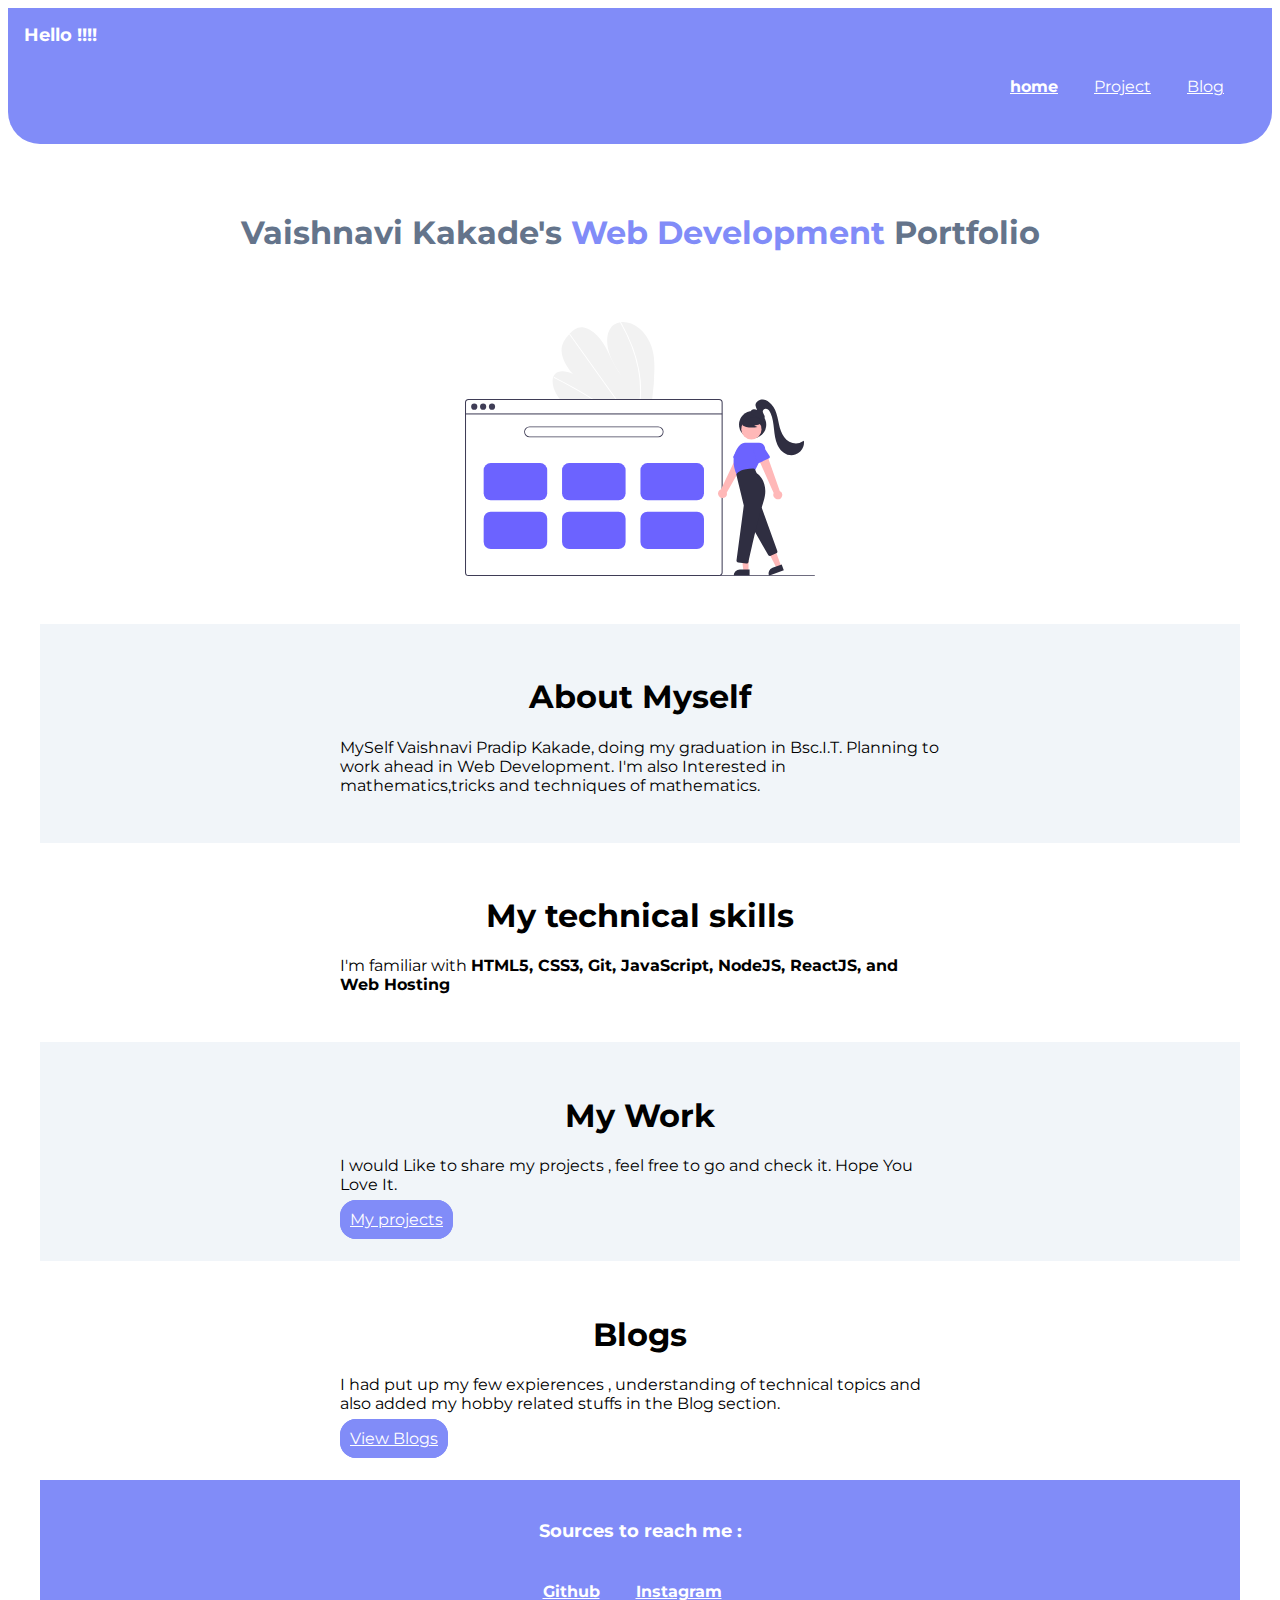
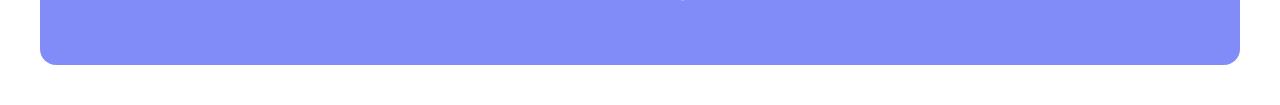
<file: index.html>
<!DOCTYPE html>
<html>
<head>
    <meta charset='utf-8'>
    <meta http-equiv='X-UA-Compatible' content='IE=edge'>
    <title>Home | adarshbalika</title>
    <link href="styles.css" rel="stylesheet" />
</head>
<body>
    <nav class="navigation">
        <div class="nav-brand">Hello !!!!</div>
        <ul class="list-non-bullet  nav-pills">
            <li class="list-item-inline"><a class="link link-active" href="/">home</a>
            </li>
         <li class="list-item-inline" ><a class="link" href="/projects.html">Project</a>
            </li>
         <li class="list-item-inline"  >  <a class="link" href="/blogs.html">Blog</a>
            </li>
        </ul>
        </nav>
        
        
<header class="hero">
    <h1 class="hero-heading">Vaishnavi Kakade's <span class="heading-inverted">Web Development </span>Portfolio</h1>
    
    <img class="hero-img" src="images/portfolio.svg"/>
    
    <section class="section ow"> 
        <div class="container container-center">
        <h1>About Myself</h1>
        <p>MySelf Vaishnavi Pradip Kakade, doing my graduation in Bsc.I.T.
            Planning to work ahead in Web Development.
            I'm also Interested in mathematics,tricks and techniques of mathematics.
            </p>
      </div>
      </section>

    <section class="section "> 
        <div class="container container-center">
        <h1>My technical skills</h1>
        <p>I'm familiar with <strong> HTML5, CSS3, Git, JavaScript, NodeJS, ReactJS, and Web Hosting
                </strong></p>
      </div>
      </section>

      <section class="section ow"> 
        <div class="container container-center">
        <h1>My Work</h1>
        <p>I would Like to share my projects , feel free to go and check it. Hope You Love It.

        </p>
        <a class="link link-primary" href="/">My projects</a>


      </div>
      </section>
   
      <section class="section "> 
        <div class="container container-center">
        <h1>Blogs</h1>
        <p>I had put up my few expierences , understanding of technical topics and also added my hobby related stuffs in the Blog section.

        </p>
        <a class="link link-primary" href="/">View Blogs</a>


      </div>
      </section>
          
      
  <footer class="footer">
      <div class="footer-header">Sources to reach me :
    </div>
      <ul class="social-links list-non-bullet">
          <li class="list-item-inline">
             <a class="link" href="https://github.com/Vaishnavikakade">Github</a>
          </li>
          <li class="list-item-inline">
            <a class="link" href="https://instagram.com/vaishnavi1232345">Instagram</a>
         </li>
         

          
      </ul>
  </footer>


          
</body>
</html>
</file>
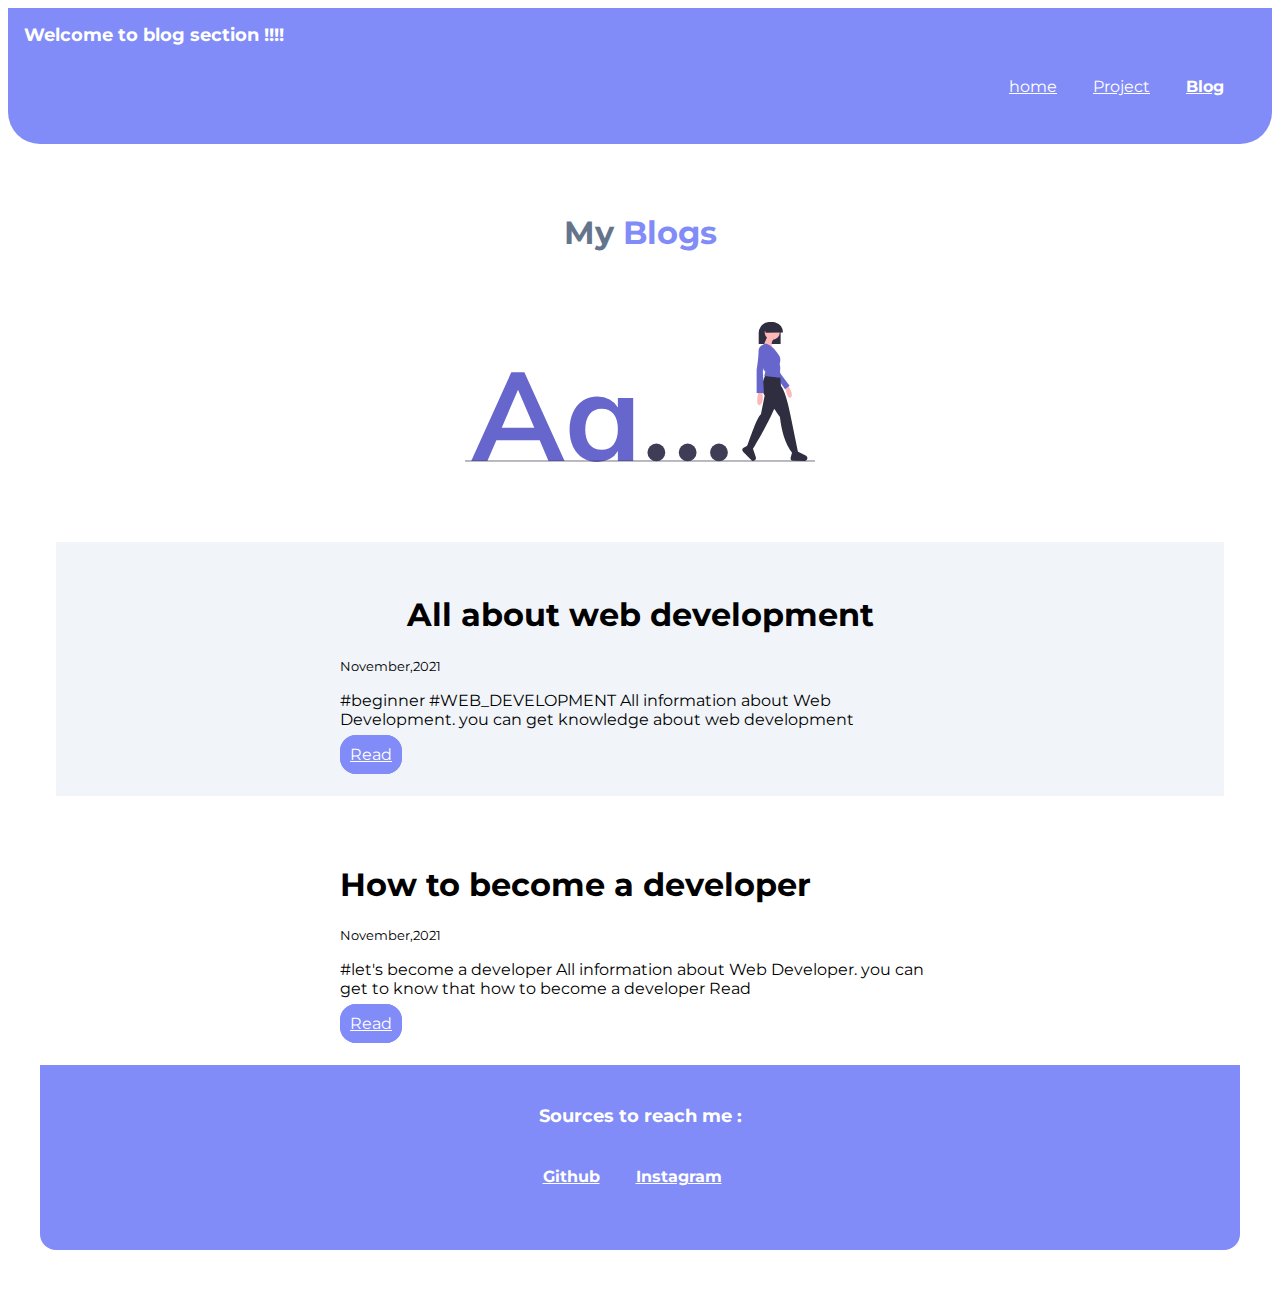
<file: blogs.html>
<!DOCTYPE html>
<html>
<head>
    <meta charset='utf-8'>
    <meta http-equiv='X-UA-Compatible' content='IE=edge'>
    <title>Home | adarshbalika</title>
    <link href="styles.css" rel="stylesheet" />
</head>
<body> 
    <nav class="navigation">
        <div class="nav-brand">Welcome to blog section !!!!</div>
        <ul class="list-non-bullet  nav-pills">
            <li class="list-item-inline"><a class="link " href="/">home</a>
            </li>
         <li class="list-item-inline" ><a class="link" href="/projects.html">Project</a>
            </li>
         <li class="list-item-inline"  >  <a class="link link-active" href="/blogs.html">Blog</a>
            </li>
        </ul>
        </nav>
        

        <header class="hero">
        
        <h1 class="hero-heading">My <span class="heading-inverted">Blogs</span></h1>
        <img class="hero-img" src="/images/blogs.svg"/>
        
        <ul class="list-non-bullet">
            <li>
             <section class="section ow">
                <div class="container container-center">
                <h1>All about web development</h1>
                <small>November,2021</small>
                <p>
                    #beginner #WEB_DEVELOPMENT
                    All information about Web Development. you can get knowledge about web development
                    
                    
                    </p>
                <a class="link link-primary" href="/">Read</a>
            
                  
             </div>
             </section> 
             </li>
        </ul> 
        <ul class="list-non-bullet">
         <li>
             <div class="container container-center">
             <h1>How to become a developer</h1>
             <small>November,2021</small>
             <p>#let's become a developer
                All information about Web Developer. you can get to know that how to become a developer
                
                Read </p>
                 <a class="link link-primary" href="/">Read</a>
            </div> 
          </li>
     </ul>
 
     
 
     <footer class="footer">
         <div class="footer-header">Sources to reach me :
       </div>
         <ul class="social-links list-non-bullet">
             <li class="list-item-inline">
                <a class="link" href="https://github.com/Vaishnavikakade">Github</a>
             </li>
             <li class="list-item-inline">
               <a class="link" href="https://instagram.com/vaishnavi1232345">Instagram</a>
            </li>
            
   
             
         </ul>
     </footer>
   
</body>
</html> 

    
    
</body>
</html>
</file>
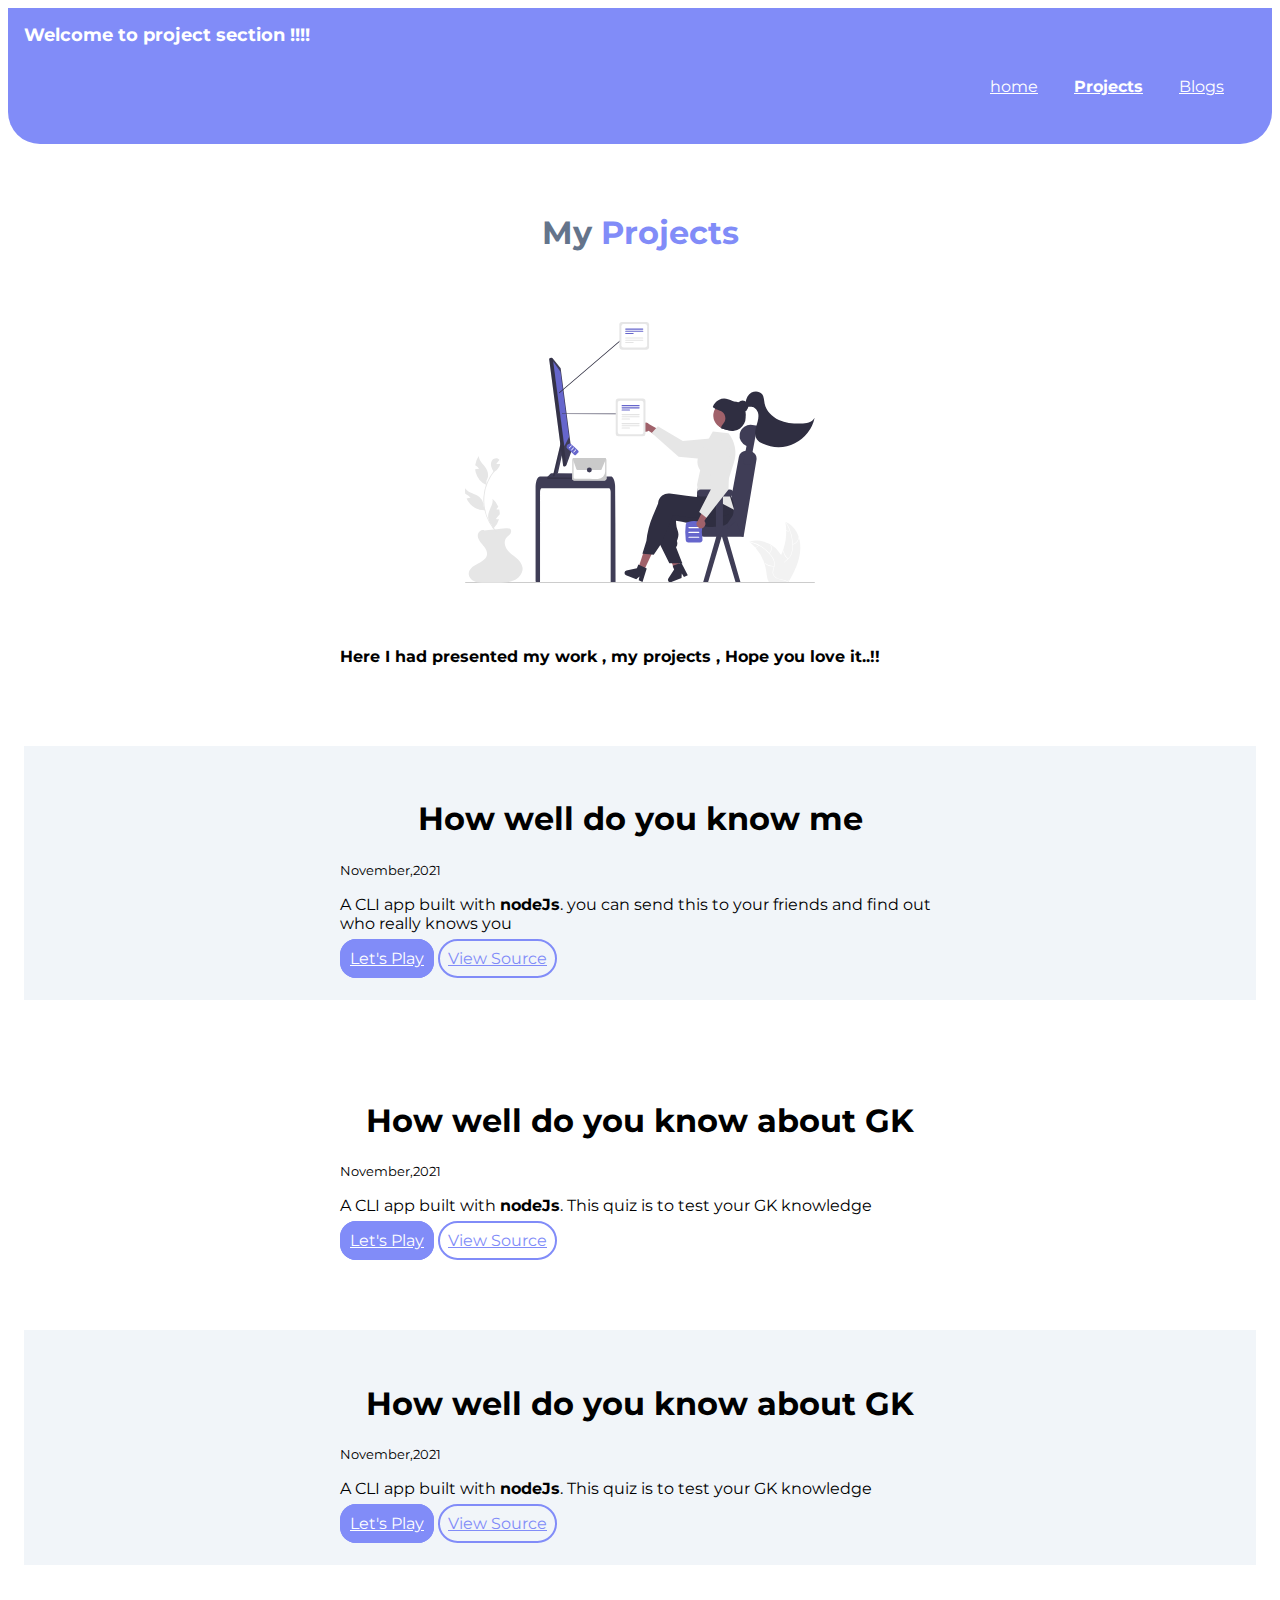
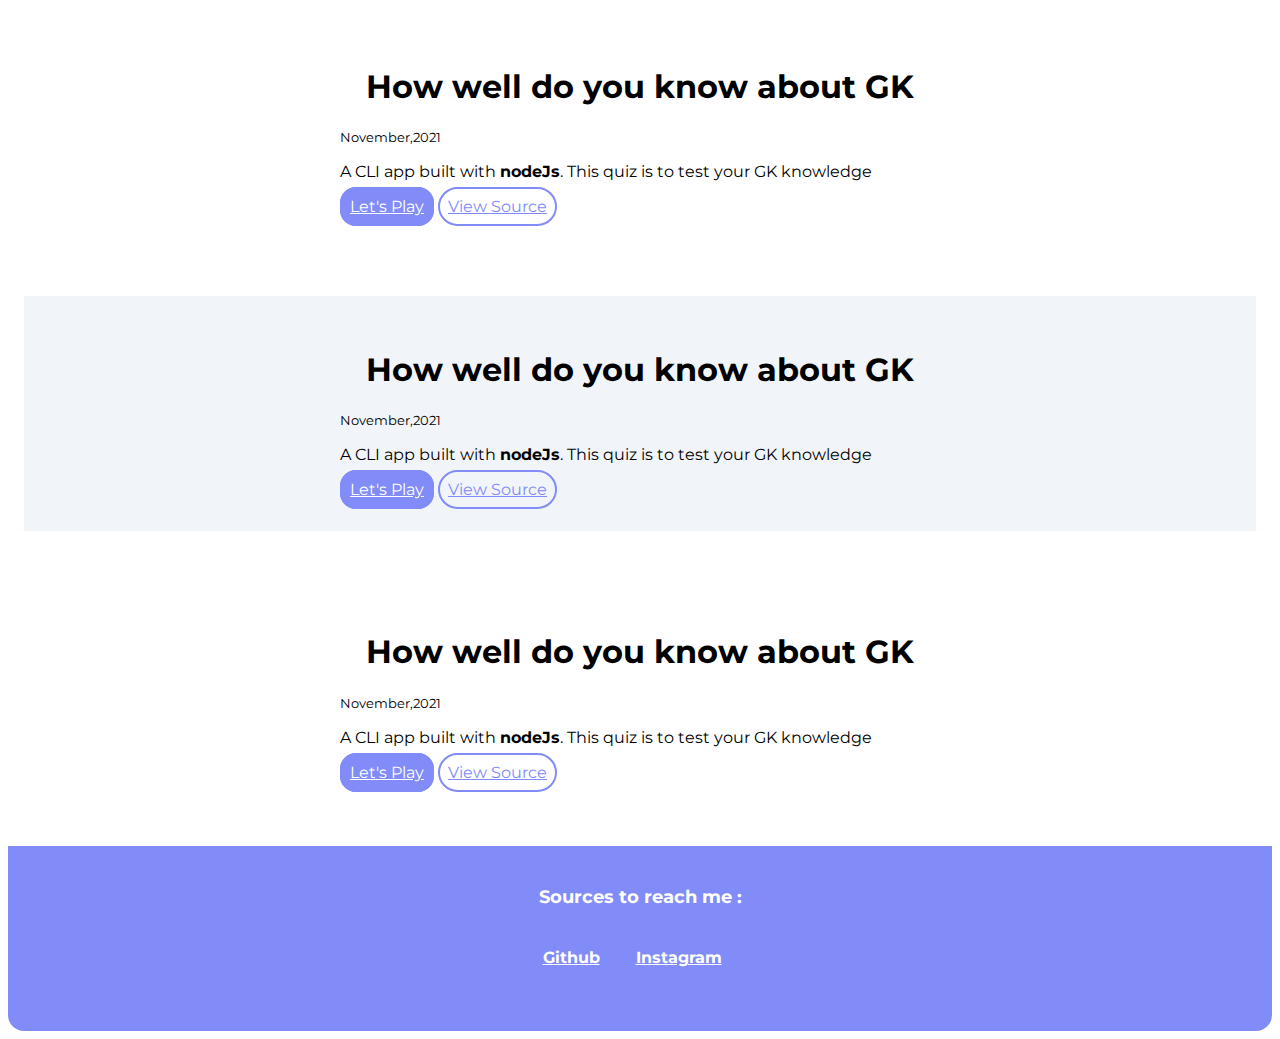
<file: projects.html>
<!DOCTYPE html>
<html>
<head>
    <meta charset='utf-8'>
    <meta http-equiv='X-UA-Compatible' content='IE=edge'>
    <title>Projects</title>
    <link href="styles.css" rel="stylesheet" />
</head>
<body>
    <nav class="navigation">
        <div class="nav-brand">Welcome to project section !!!!</div>
        <ul class="list-non-bullet  nav-pills">
            <li class="list-item-inline"><a class="link " href="/">home</a>
            </li>
         <li class="list-item-inline" ><a class="link link-active" href="/projects.html">Projects</a>
            </li>
         <li class="list-item-inline"  >  <a class="link" href="/blogs.html">Blogs</a>
            </li>
        </ul>
        </nav>

        <header class="hero">
            <div class="container container-center">

            <h1 class="hero-heading">My <span class="heading-inverted">Projects</span></h1>
            <img class="hero-img" src="/images/projects.svg"/>
            
    
            
            <p><strong>Here I had presented my work , my projects , Hope you love it..!!
            </strong>
            </p>
            </div>
            </header> 
           <ul class="list-non-bullet">
               <li>
                <section class="section ow">
                   <div class="container container-center">
                   <h1>How well do you know me</h1>
                   <small>November,2021</small>
                   <p>A CLI app built with <strong>nodeJs</strong>. you can send this to your friends and find out who really knows you</p>
                   <a class="link link-primary" href="https://replit.com/@PradeepKakade/ConventionalDoubleSystem?embed=1&output=1">Let's Play</a>
                   <a class="link link-secondary" href="https://github.com/Vaishnavikakade">View Source</a>
                     
                </div>
                </section> 
                </li>
           </ul> 
           <ul class="list-non-bullet">
            <li>
                <section class="section ">

                <div class="container container-center">
                <h1>How well do you know about GK</h1>
                <small>November,2021</small>
                <p>A CLI app built with <strong>nodeJs</strong>. This quiz is to test your GK knowledge</p>
                <a class="link link-primary" href="https://replit.com/@PradeepKakade/GK-QUIZ-1?embed=1&output=1">Let's Play</a>
                <a class="link link-secondary" href="https://github.com/Vaishnavikakade">View Source</a>
               </div> 
             </li>
        </ul>
        <ul class="list-non-bullet">
            <li>
                <section class="section ow">

                <div class="container container-center">
                <h1>How well do you know about GK</h1>
                <small>November,2021</small>
                <p>A CLI app built with <strong>nodeJs</strong>. This quiz is to test your GK knowledge</p>
                <a class="link link-primary" href="/">Let's Play</a>
                <a class="link link-secondary" href="https://github.com/Vaishnavikakade">View Source</a>
               </div> 
             </li>
        </ul>
        <ul class="list-non-bullet">
            <li>
                <section class="section ">

                <div class="container container-center">
                <h1>How well do you know about GK</h1>
                <small>November,2021</small>
                <p>A CLI app built with <strong>nodeJs</strong>. This quiz is to test your GK knowledge</p>
                <a class="link link-primary" href="/">Let's Play</a>
                <a class="link link-secondary" href="https://github.com/Vaishnavikakade">View Source</a>
               </div> 
             </li>
        </ul>
        <ul class="list-non-bullet">
            <li>
                <section class="section ow">

                <div class="container container-center">
                <h1>How well do you know about GK</h1>
                <small>November,2021</small>
                <p>A CLI app built with <strong>nodeJs</strong>. This quiz is to test your GK knowledge</p>
                <a class="link link-primary" href="/">Let's Play</a>
                <a class="link link-secondary" href="https://github.com/Vaishnavikakade">View Source</a>
               </div> 
             </li>
        </ul>
        <ul class="list-non-bullet">
            <li>
                <section class="section ">

                <div class="container container-center">
                <h1>How well do you know about GK</h1>
                <small>November,2021</small>
                <p>A CLI app built with <strong>nodeJs</strong>. This quiz is to test your GK knowledge</p>
                <a class="link link-primary" href="/">Let's Play</a>
                <a class="link link-secondary" href="https://github.com/Vaishnavikakade">View Source</a>
               </div> 
             </li>
        </ul>

        
    
        <footer class="footer">
            <div class="footer-header">Sources to reach me :
          </div>
            <ul class="social-links list-non-bullet">
                <li class="list-item-inline">
                   <a class="link" href="https://github.com/Vaishnavikakade">Github</a>
                </li>
                <li class="list-item-inline">
                  <a class="link" href="https://instagram.com/vaishnavi1232345">Instagram</a>
               </li>
               
      
                
            </ul>
        </footer>
      
</body>
</html>
</file>
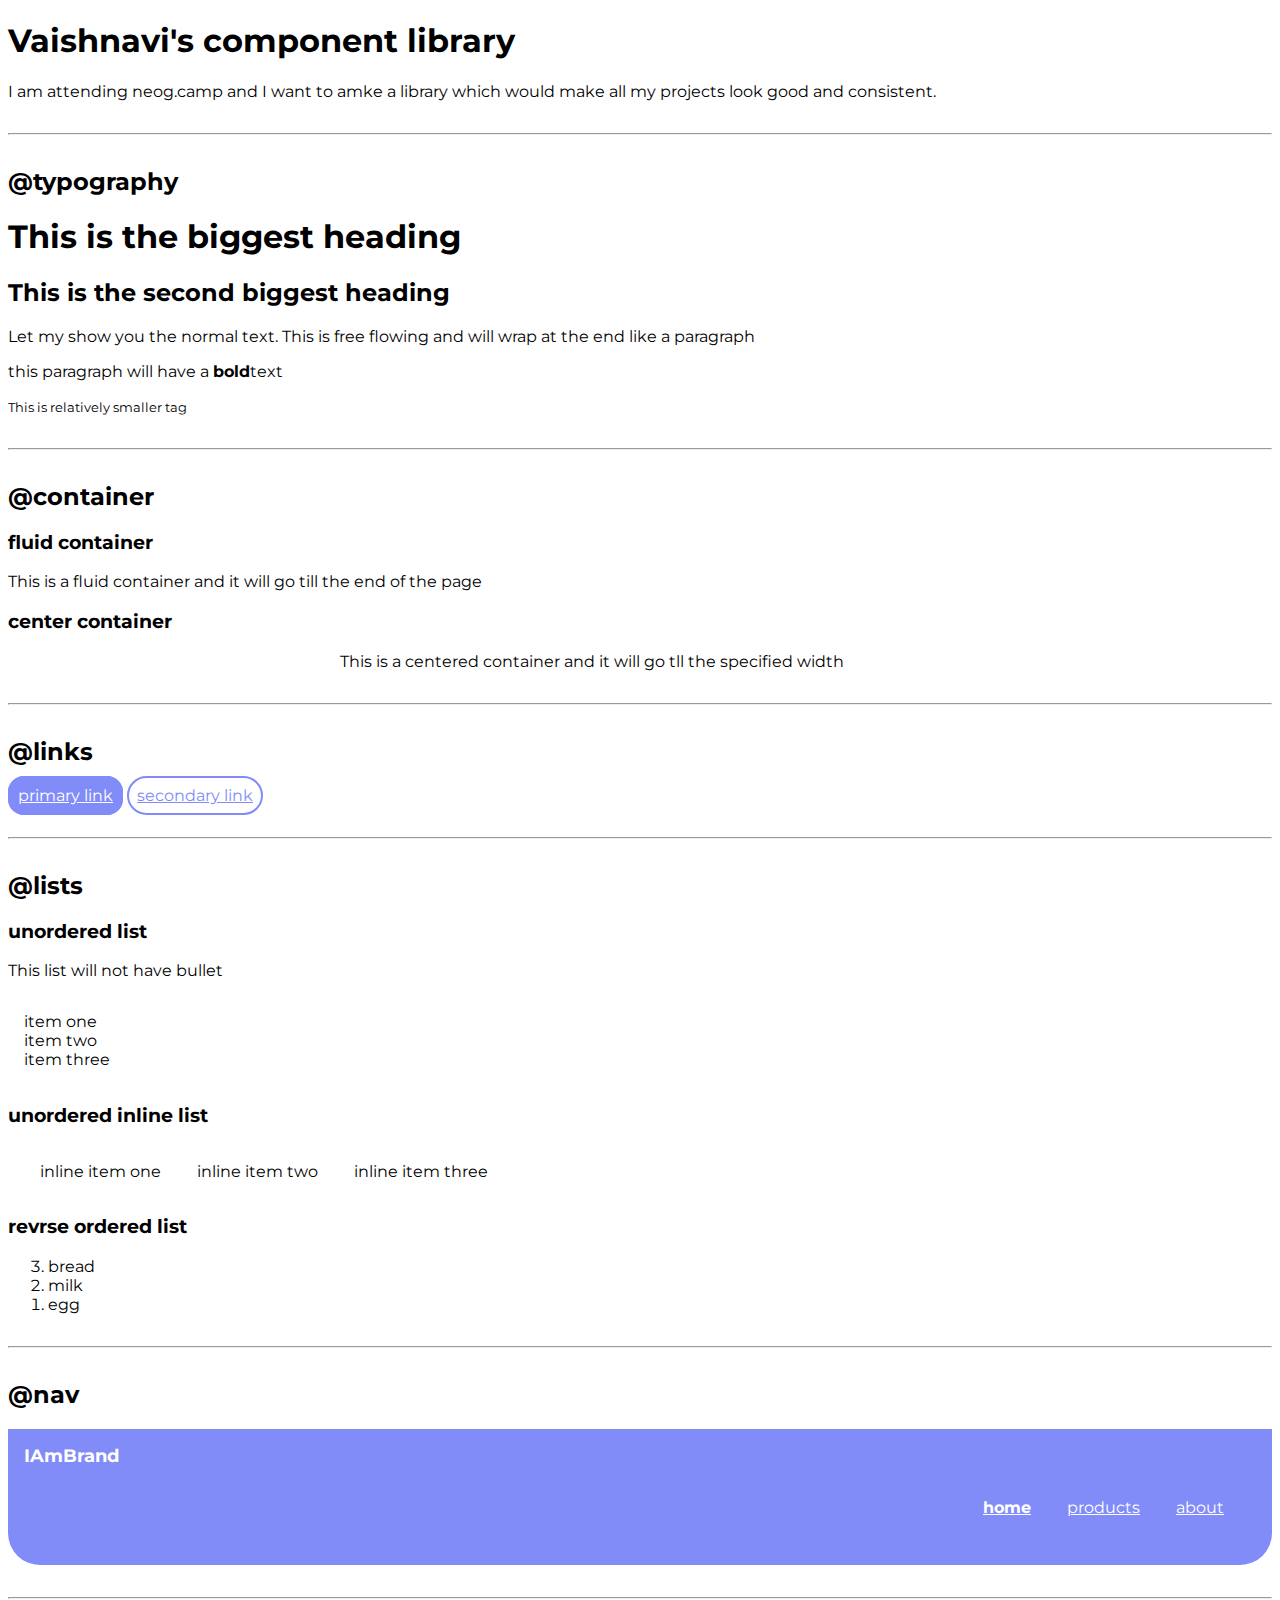
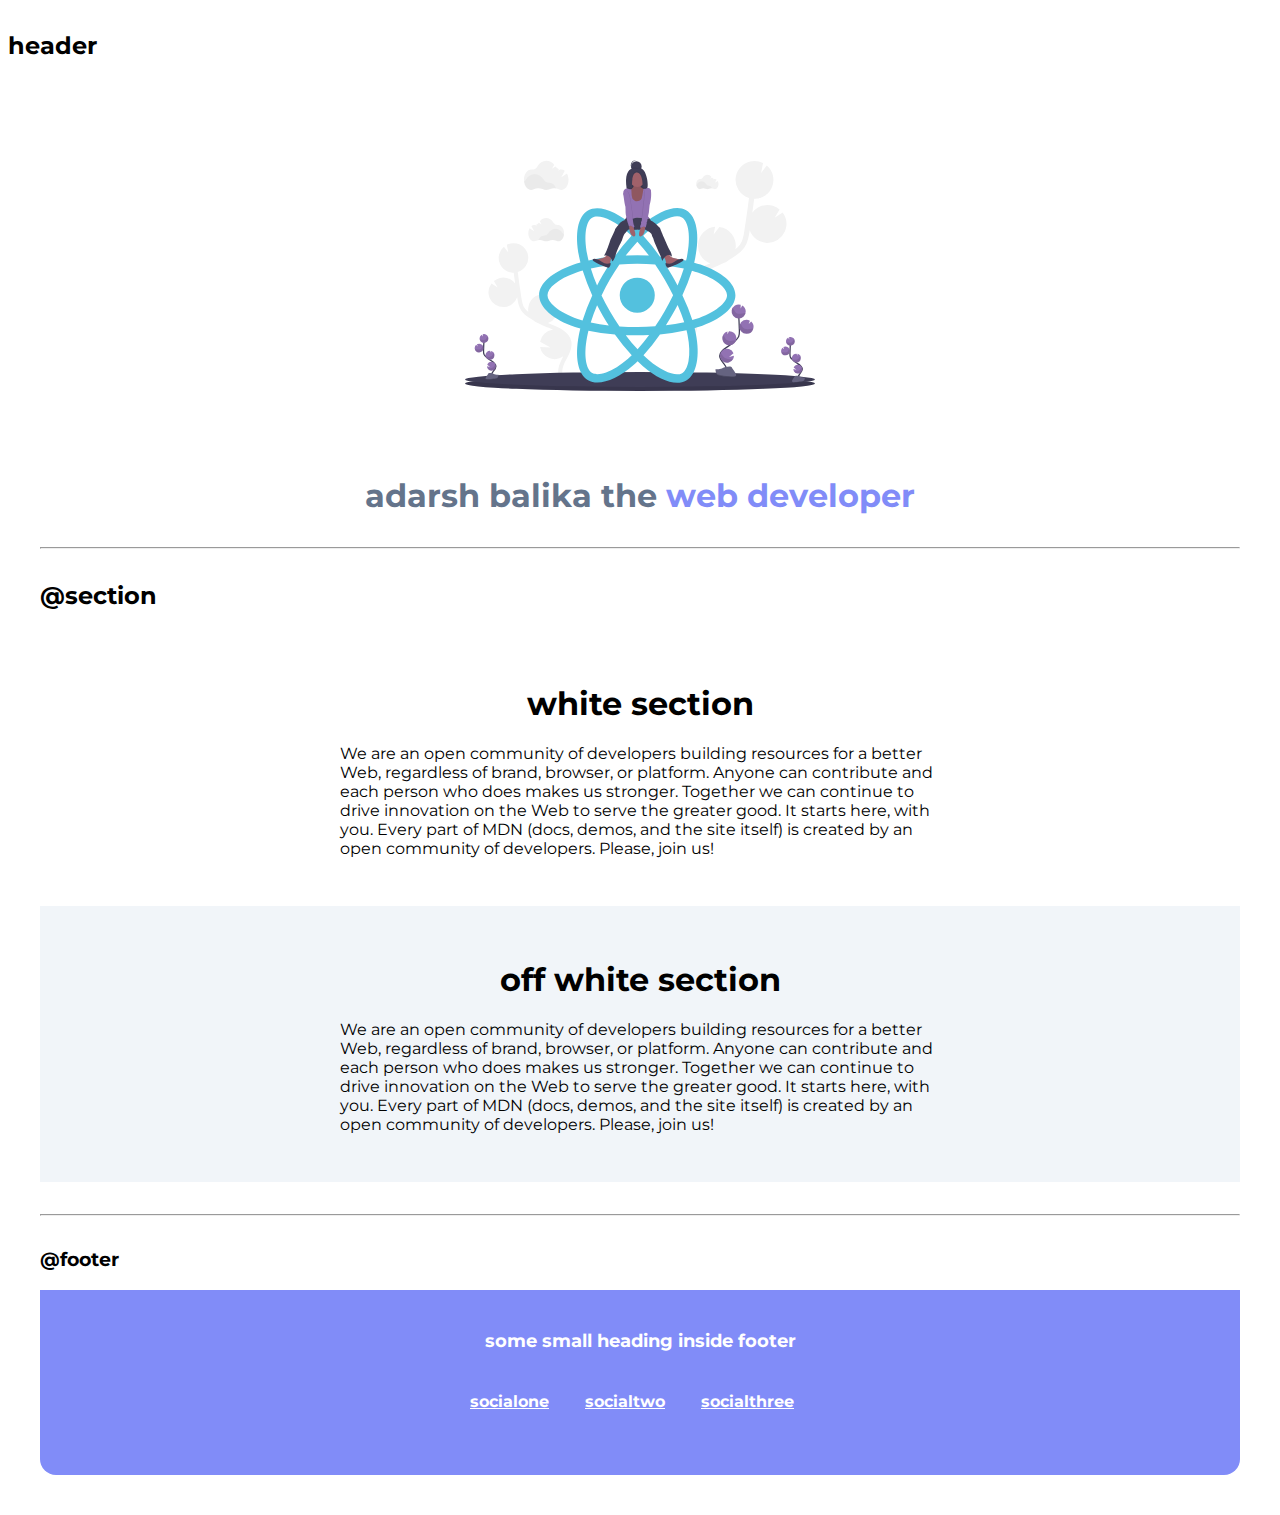
<file: lib/components.html>
<!DOCTYPE html>
<html>
<head>
    <meta charset='utf-8'>
    <meta http-equiv='X-UA-Compatible' content='IE=edge'>
    <title >Component Library</title>

   <link href="/styles.css" rel="stylesheet" />   
</head>
<body>
 <h1 >  Vaishnavi's component library </h1> 
 <p>I am attending neog.camp and I want to amke a library which would make all my projects look good and consistent.</p>
 <hr>
 <h2>@typography</h2>
 <h1>This is the biggest heading</h1>
 <h2>This is the second biggest heading</h2>
 <p>Let my show you the normal text. This is free flowing and will wrap at the end like a paragraph</p> 
 <p>this paragraph will have a <strong>bold</strong>text</p>
 <small>This is relatively smaller tag</small>
  
 <hr>

 <h2>@container</h2>
 <h3>fluid container</h3>
 <div class="container">This is a fluid container and it will go till the end of the page</div>
  
 <h3>center container</h3>
 <div class="container container-center">This is a centered container and it will go tll the specified width</div>

<hr>
<h2>@links</h2>
<a class="link link-primary" href="/">primary link</a>
<a  class="link link-secondary" href="/">secondary link</a>


<hr>
<h2>@lists</h2>
<h3>unordered list</h3>
<p>This list will not have bullet</p>
<ul class="list-non-bullet">
    <li>item one</li>
    <li>item two</li>
    <li>item three</li>
</ul>

<h3> unordered inline list</h3>
<ul class="list-non-bullet">
    <li class="list-item-inline">inline item one</li>
    <li class="list-item-inline">inline item two</li>
    <li class="list-item-inline">inline item three</li>
</ul>

<h3>revrse ordered list</h3>
<ol reversed>
    <li>bread</li>
    <li>milk</li>
    <li>egg</li>
 
</ol>

<hr>
<h2>@nav</h2>
<nav class="navigation">
<div class="nav-brand">IAmBrand</div>
<ul class="list-non-bullet  nav-pills">
    <li class="list-item-inline"><a class="link link-active" href="/">home</a>
    </li>
 <li class="list-item-inline" ><a class="link" href="/">products</a>
    </li>
 <li class="list-item-inline"  >  <a class="link" href="/">about</a>
    </li>
</ul>
</nav>
<hr>

<h2>header</h2>
<header class="hero">
    <img class="hero-img" src="/images/hero.svg"/>
    <h1 class="hero-heading">adarsh balika the <span class="heading-inverted">web developer</span></h1>
         
    <hr>


    <h2>@section</h2>
  <section class="section">
      <div class="container container-center">
      <h1>white section</h1>
      <p>We are an open community of developers building resources for a better Web, regardless of brand, browser, or platform. Anyone can contribute and each person who does makes us stronger. Together we can continue to drive innovation on the Web to serve the greater good. It starts here, with you.

        Every part of MDN (docs, demos, and the site itself) is created by an open community of developers. Please, join us!
        
        </p>
       </div>
    </section>
  <section class="section ow"> 
      <div class="container container-center">
      <h1>off white section</h1>
      <p>We are an open community of developers building resources for a better Web, regardless of brand, browser, or platform. Anyone can contribute and each person who does makes us stronger. Together we can continue to drive innovation on the Web to serve the greater good. It starts here, with you.

        Every part of MDN (docs, demos, and the site itself) is created by an open community of developers. Please, join us!
        
        </p>
    </div>
    </section>
  <hr>

  <h3>@footer</h3>
  <footer class="footer">
      <div class="footer-header">some small heading inside footer</div>
      <ul class="social-links list-non-bullet">
          <li class="list-item-inline">
             <a class="link" href="/">socialone</a>
          </li>
          <li class="list-item-inline">
            <a class="link" href="/">socialtwo</a>
         </li>
         <li class="list-item-inline">
            <a class="link" href="/">socialthree</a>
         </li>

          
      </ul>
  </footer>

</header>
</body>
</html>
</file>
<file: styles.css>
@import url('https://fonts.googleapis.com/css2?family=Montserrat:wght@400;700&display=swap');

:root
{
    --primary-color:#818cf8;
    --off-white:#f1f5f9;
    --dark-gray:#64748b;

}

body
{
    font-family: 'Montserrat', sans-serif;
    
}
hr{
    margin: 2rem 0rem;
}

/* container */
.container
{
    
   padding: 0rem, 1rem;
}
.container-center
{
    max-width: 600px;
    margin:auto;
}

/* links */

.links
{
    text-decoration:none;
    padding: 0.5rem 0.5rem;
    margin-top: 1rem;
    margin-bottom: 1rem;
}
.link-primary
{
background-color: var(--primary-color);
border-radius: 1rem;
border: 2px solid var(--primary-color);
padding: 0.5rem;
color: white
}
.link-secondary
{
    color: var(--primary-color);
    border-radius: 2rem;
    padding : 0.5rem;
    border: 2px solid var(--primary-color);
   

}

/* lists */
.list-non-bullet
{
    list-style: none;
    padding: 1rem 1rem;
}

.list-item-inline
{
    display:inline;
    padding: 0rem 1rem;
}

/* navigation */

.navigation
{
    background-color: var(--primary-color);
    color: white;
    padding: 1rem;
    border-bottom-left-radius:  2rem;
    border-bottom-right-radius:  2rem;
}

.navigation .nav-brand
{
    font-weight: bold;
    font-size: 1.1rem;
}

.navigation .nav-pills
{
    text-align: right;
}
.navigation .link{
   color: white;
}

.navigation .link-active{
    font-weight:bold;
}

/* hero */

.hero
{
    padding: 2rem;
}

.hero .hero-img
{
    max-width: 350px;
    display: block;
    margin: auto;
    padding: 3rem;
}
.hero .hero-heading
{
    padding-top: 1rem;
    color: var(--dark-gray);
    text-align: center;
}

.hero .hero-heading .heading-inverted
{
    text-align: center;
    color: var(--primary-color);
}

/* sections */

.section{
    padding: 2rem;
}

.section h1{
    text-align:center;
    
}
.ow
{
background-color: var(--off-white);
}

/* footer */

.footer
{
    background-color: var(--primary-color);
    padding: 2rem 1rem;
    text-align: center;
    color: white;
    border-bottom-left-radius: 1rem;
    border-bottom-right-radius: 1rem;

}
.footer .link{
    color: white;
    font-weight: bold;
}

.footer .footer-header
{
    font-weight: bold;
    font-size: large;
    padding: 0.5rem;
}
.footer ul{
    padding-inline-start: 0px;
}
</file>
